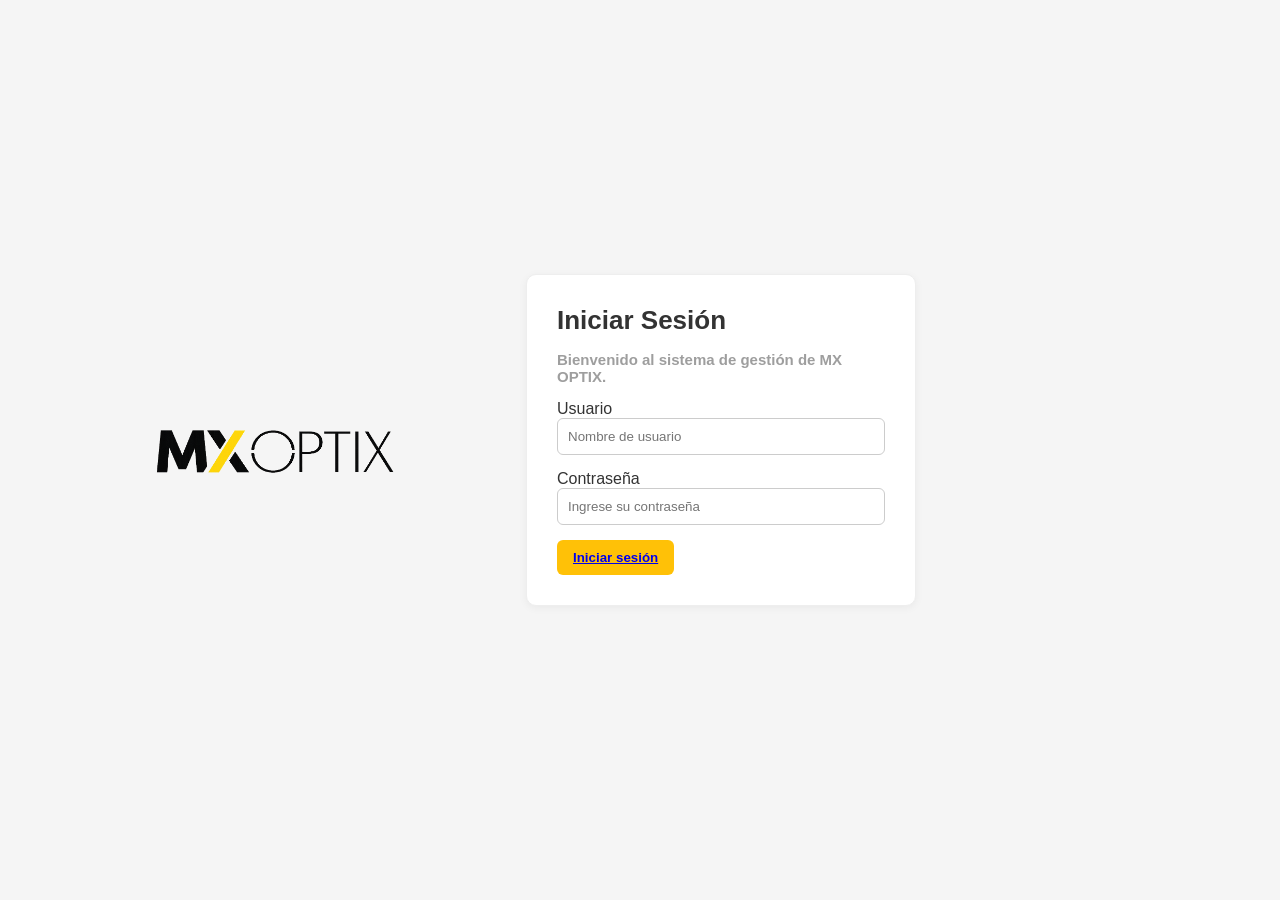
<file: index.html>
<!DOCTYPE html>
<html lang="es">
<head>
  <meta charset="UTF-8">
  <meta name="viewport" content="width=device-width, initial-scale=1.0">
  <meta name="description" content="Sistema gestor de expedientes para franquicias MX OPTIXs">
  <meta name="author" content="MX OPTIX">

  <title>MX OPTIX | Sistema de gestión de empleados</title>

  <link rel="icon" href="assets/Logo.jpeg">
  <link rel="stylesheet" href="CSS/estilos.css">
</head>

<body>

  <main class="main login-page">
  <div class="container">

    <!-- CONTENEDOR PRINCIPAL LOGIN -->
    <div class="login">

      <!-- LADO IZQUIERDO (LOGO) -->
      <div class="login-left">
        <img src="./assets/logo transparente bueno.png" alt="MX OPTIX">
      </div>

      <!-- LADO DERECHO (FORMULARIO) -->
      <div class="login-right">

        <div class="card login-card">
          
          <h2 class="title">Iniciar Sesión</h2>

          <h3>
            Bienvenido al sistema de gestión de MX OPTIX.
          </h3>

          <div class="form-group">
            <label>Usuario</label>
            <input type="text" class="input" placeholder="Nombre de usuario">
          </div>

          <div class="form-group">
            <label>Contraseña</label>
            <input type="password" class="input" placeholder="Ingrese su contraseña">
          </div>

          <button class="btn btn-primary">
            <a href="menu_principal.html">Iniciar sesión</a>
          </button>

        </div>

      </div>

    </div>

  </div>
</main>

  <footer class="footer">
  </footer>

</body>
</html>
</file>
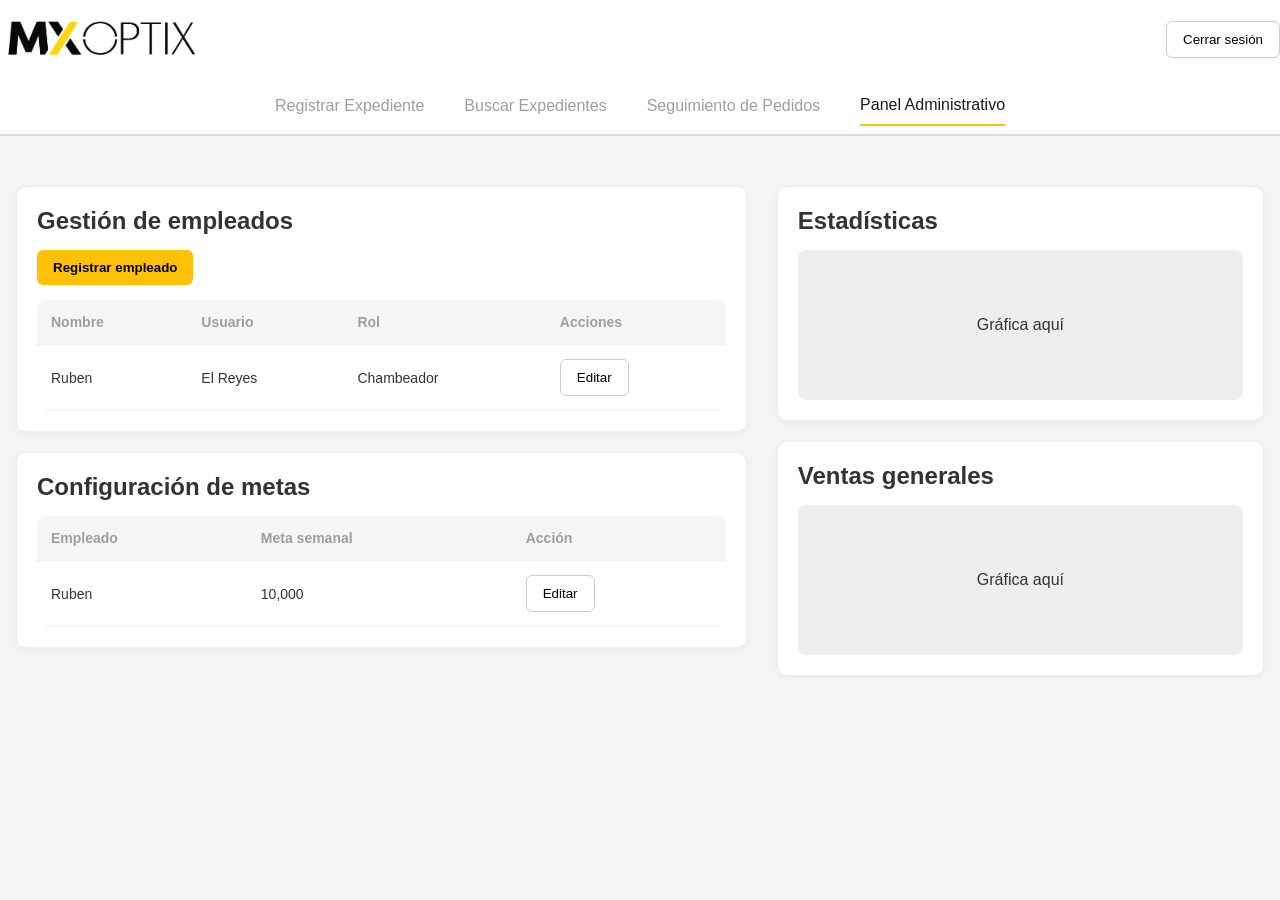
<file: administrativo pruebas.html>
<!DOCTYPE html>
<html lang="es">
<head>
  <meta charset="UTF-8">
  <meta name="viewport" content="width=device-width, initial-scale=1.0">

  <!-- Información del sitio -->
  <meta name="description" content="Sistema gestor de expedientes para franquicias MX OPTIX">
  <meta name="author" content="MX OPTIX">

  <title>MX OPTIX | Panel administrativo</title>

  <link rel="icon" href="assets/Logo.jpeg">

  <link rel="stylesheet" href="CSS/estilos.css">
</head>

<body>

  <!-- =========================
       HEADER / BARRA DE NAVEGACION
       Contiene logo, menú y logout
  ========================= -->
  <header class="navbar">

    <!-- Barra superior: logo + botón + hamburguesa -->
    <div class="container navbar-top">

      <!-- Logo de la empresa -->
      <div class="logo">
        <a href="menu_principal.html"><img src="assets/logo transparente bueno.png" alt="MX OPTIX"></a>
      </div>

      <!-- Botón cerrar sesión (visible en desktop) -->
      <button class="btn logout-desktop">
        Cerrar sesión
      </button>

      <!-- Botón menú hamburguesa (solo móvil) -->
      <div class="menu-toggle">
        ☰
      </div>

    </div>

    <!-- =========================
         MENÚ DE NAVEGACIÓN
         Cambia entre móvil (columna)
         y pc (fila)
    ========================= -->
    <nav class="container navbar-menu">
      <a href="registro.html">Registrar Expediente</a>
      <a href="buscar.html">Buscar Expedientes</a>
      <a href="pedidos.html">Seguimiento de Pedidos</a>
      <a href="administrativo pruebas.html">Panel Administrativo</a>

    </nav>

  </header>

  <!-- =========================
       CONTENIDO 
       Aquí se pone la info jiji
  ========================= -->
  <main class="main">

    <div class="container">

      <section class="section">

        <section class="panel">

          <div class="panel-left">
            
            <div class="card">
              
              <h2 class="title">
                Gestión de empleados
              </h2>

              <button class="btn btn-primary">
                Registrar empleado
              </button>

              <table>
                <thead>

                  <tr>
                    <th>Nombre</th>
                    <th>Usuario</th>
                    <th>Rol</th>
                    <th>Acciones</th>
                  </tr>

                </thead>

                <tbody>

                  <tr>
                    <td>Ruben</td>
                    <td>El Reyes</td>
                    <td>Chambeador</td>
                    <td><button class="btn">Editar</button></td>
                  </tr>

                </tbody>
              </table>

            </div>

            <div class="card">
              
              <h2 class="title">
                Configuración de metas
              </h2>

              <table>
                <thead>

                <tr>
                  <th>Empleado</th>
                  <th>Meta semanal</th>
                  <th>Acción</th>
                </tr>

                </thead>
                <tbody>

                <tr>
                  <td>Ruben</td>
                  <td>10,000</td>
                  <td><button class="btn">Editar</button></td>
                </tr>

                </tbody>
              </table>

            </div>
          </div>

          <div class="panel-right">
            
            <div class="card">

              <h2 class="title">
                Estadísticas
              </h2>

              <div class="chart">Gráfica aquí</div>
              
            </div>
            
            <div class="card">

              <h2 class="title">
              Ventas generales
              </h2>

              <div class="chart">Gráfica aquí</div>

            </div>

          </div>
        
        </section>

      </section>

      <!-- Botón cerrar sesión (solo móvil) -->
      <button class="btn logout-mobile">Cerrar sesión</button>

    </div>

  </main>

  <!-- =========================
       SCRIPT
  ========================= -->
  <script src="js/app.js"></script>

</body>
</html>
</file>
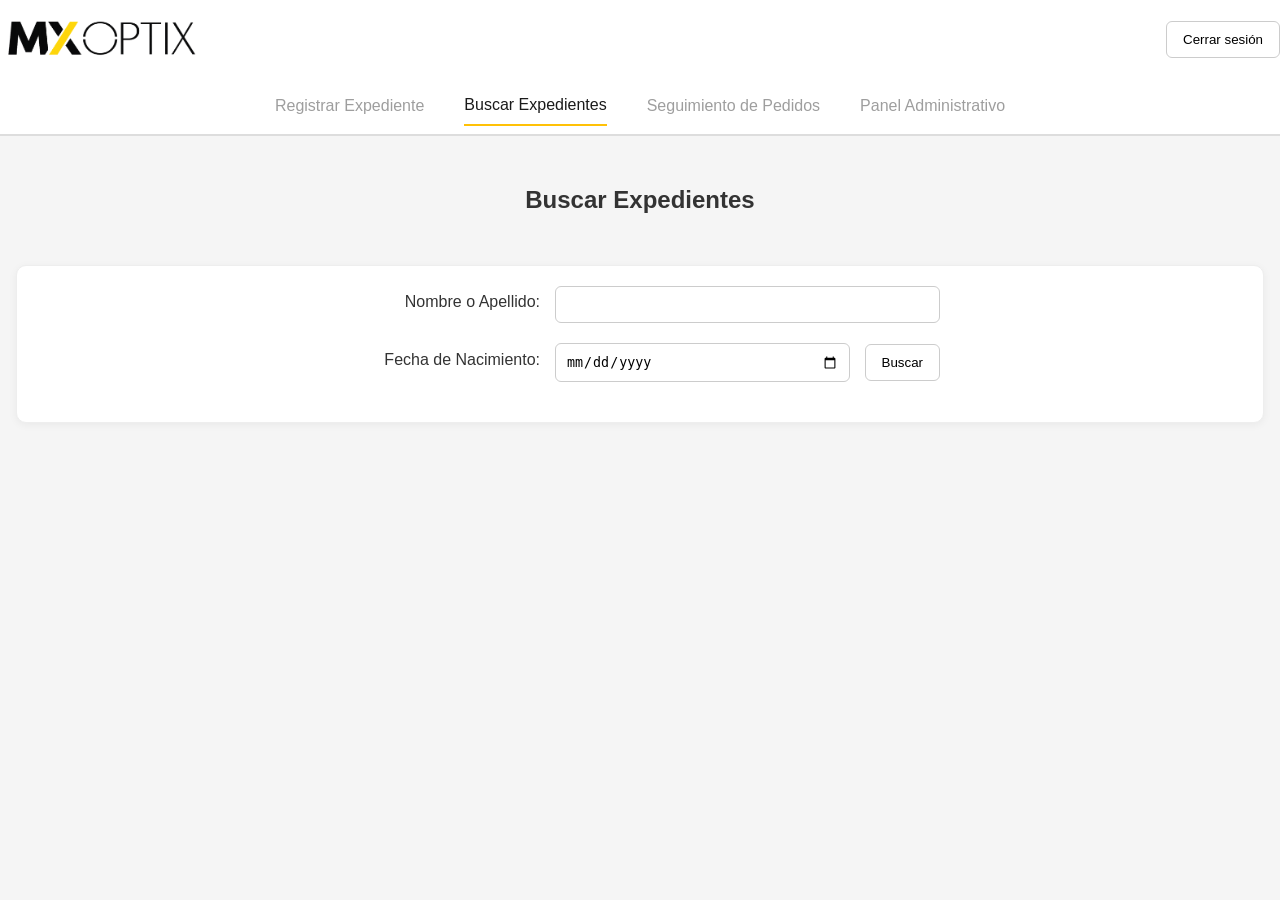
<file: buscar.html>
<!DOCTYPE html>
<html lang="es">
<head>
  <meta charset="UTF-8">
  <meta name="viewport" content="width=device-width, initial-scale=1.0">

  <!-- Información del sitio -->
  <meta name="description" content="Sistema gestor de expedientes para franquicias MX OPTIX">
  <meta name="author" content="MX OPTIX">

  <title>MX OPTIX | Buscar Expedientes</title>

  <link rel="icon" href="assets/Logo.jpeg">

  <link rel="stylesheet" href="CSS/estilos.css">
</head>

<body>

  <!-- =========================
       HEADER / BARRA DE NAVEGACION
       Contiene logo, menú y logout
  ========================= -->
  <header class="navbar">

    <!-- Barra superior: logo + botón + hamburguesa -->
    <div class="container navbar-top">

      <!-- Logo de la empresa -->
      <div class="logo">
        <a href="menu_principal.html"><img src="assets/logo transparente bueno.png" alt="MX OPTIX"></a>
      </div>

      <!-- Botón cerrar sesión (visible en desktop) -->
      <button class="btn logout-desktop">
        Cerrar sesión
      </button>

      <!-- Botón menú hamburguesa (solo móvil) -->
      <div class="menu-toggle">
        ☰
      </div>

    </div>

    <!-- =========================
         MENÚ DE NAVEGACIÓN
         Cambia entre móvil (columna)
         y pc (fila)
    ========================= -->
    <nav class="container navbar-menu">
      <a href="registro.html">Registrar Expediente</a>
      <a href="buscar.html">Buscar Expedientes</a>
      <a href="pedidos.html">Seguimiento de Pedidos</a>
      <a href="administrativo pruebas.html">Panel Administrativo</a>

    </nav>

  </header>

  <!-- =========================
       CONTENIDO 
       Aquí se pone la info jiji
  ========================= -->
  <main class="main">

    <div class="container">

      <section class="section">
          <!-- =========================
          LO IDEAL SERIA QUE A PARTIR DE AQUI AÑADIERAN
          ========================= -->
        <h1 class="title">
          Buscar Expedientes
        </h1>
       <br>
       <br>

<!--Formulario Buscar Expendientes-->
<div class="card">
<form class="formbuscar"> 
  
  <div class="divform">
    <label for="nombre">Nombre o Apellido:</label>
    <input type="text" id="nombre" name="nombre">
</div>

  <div class="divform">
  <label for="fecha">Fecha de Nacimiento:</label>
  <input type="date" id="fecha" name="fecha"> 
  <button type="submit" class="btn">Buscar</button>
</div>

</form>
</div>
      </section>

      <!-- Botón cerrar sesión (solo móvil) -->
      <button class="btn logout-mobile">Cerrar sesión</button>

    </div>

  </main>

  <!-- =========================
       SCRIPT
  ========================= -->
  <script src="js/app.js"></script>

</body>
</html>

<!-- =========================
     INSTRUCCIONES EXTRA
========================= -->

<!--
ESTRUCTURA GENERAL

- Todo el contenido debe ir dentro de:
  <section class="section">

- Siempre usar:
  <div class="container">
  para centrar contenido


COMPONENTES BÁSICOS

Botones:
- Usar siempre:
  class="btn"
- Ejemplo:
  <button class="btn">Guardar</button>

Títulos:
- Usar:
  class="title"
- Ejemplo:
  <h1 class="title">Registrar expediente</h1>

Secciones:
- Usar:
  class="section"
- Ejemplo:
  <section class="section">...</section>


PRIMERO PARA TELEFONO

1. Primero hacer diseño para celular
2. Luego adaptar a PC con @media en CSS

Ejemplo CSS:

.elemento {
  width: 100%;
}

@media (min-width: 768px) {
  .elemento {
    width: 50%;
  }
}
</file>
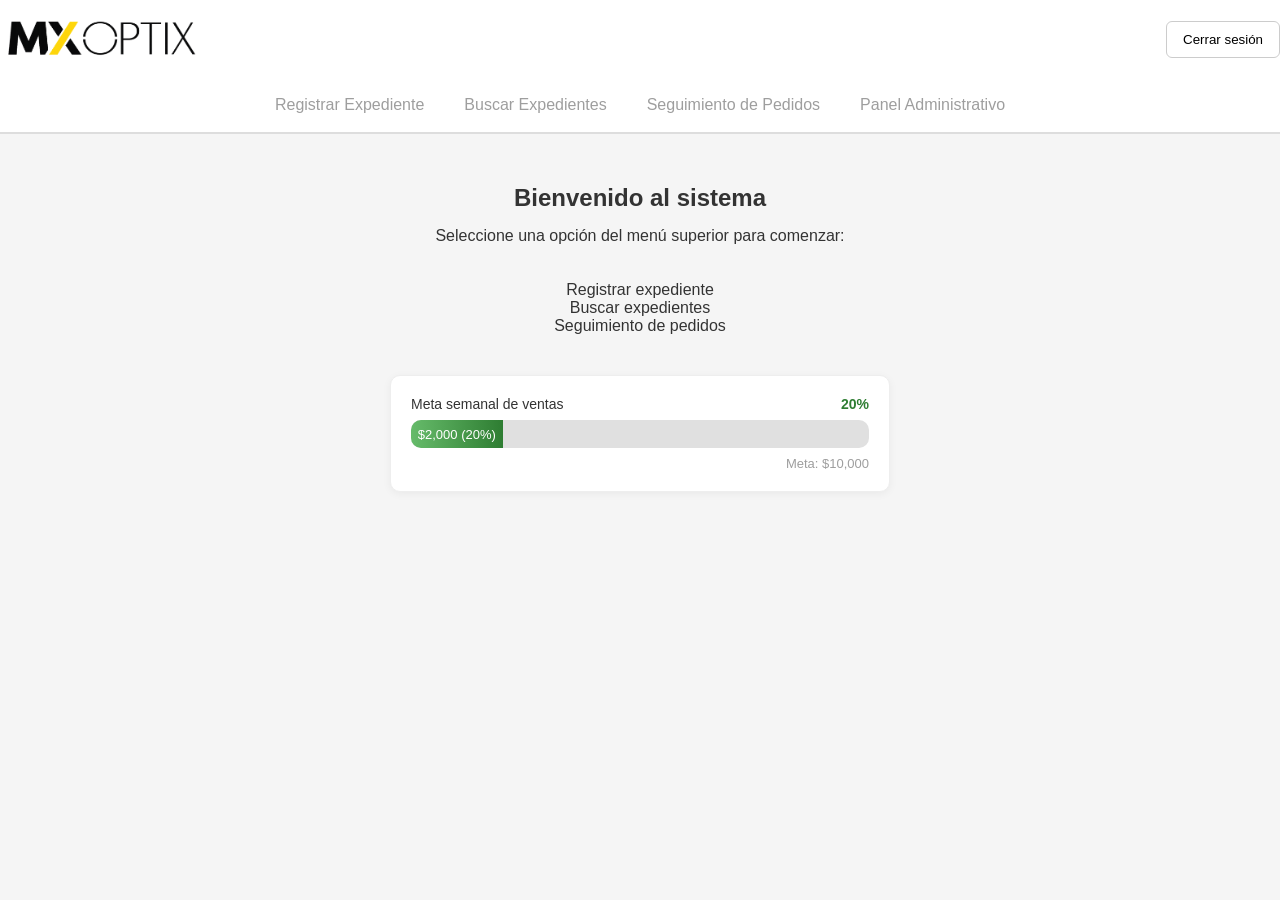
<file: menu_principal.html>
<!DOCTYPE html>
<html lang="es">
<head>
  <meta charset="UTF-8">
  <meta name="viewport" content="width=device-width, initial-scale=1.0">

  <!-- Información del sitio -->
  <meta name="description" content="Sistema gestor de expedientes para franquicias MX OPTIX">
  <meta name="author" content="MX OPTIX">

  <title>MX OPTIX | Menú Principal</title>

  <link rel="icon" href="assets/Logo.jpeg">

  <link rel="stylesheet" href="CSS/estilos.css">
</head>

<body>

  <!-- =========================
       HEADER / BARRA DE NAVEGACION
       Contiene logo, menú y logout
  ========================= -->
  <header class="navbar">

    <!-- Barra superior: logo + botón + hamburguesa -->
    <div class="container navbar-top">

      <!-- Logo de la empresa -->
      <div class="logo">
        <a href="menu_principal.html"><img src="assets/logo transparente bueno.png" alt="MX OPTIX"></a>
      </div>

      <!-- Botón cerrar sesión (visible en desktop) -->
      <button class="btn logout-desktop">
        Cerrar sesión
      </button>

      <!-- Botón menú hamburguesa (solo móvil) -->
      <div class="menu-toggle">
        ☰
      </div>

    </div>

    <!-- =========================
         MENÚ DE NAVEGACIÓN
         Cambia entre móvil (columna)
         y pc (fila)
    ========================= -->
    <nav class="container navbar-menu">
      <a href="registro.html">Registrar Expediente</a>
      <a href="buscar.html">Buscar Expedientes</a>
      <a href="pedidos.html">Seguimiento de Pedidos</a>
      <a href="administrativo pruebas.html">Panel Administrativo</a>

    </nav>

  </header>

  <!-- =========================
       CONTENIDO 
       Aquí se pone la info jiji
  ========================= -->
  <main class="main">

    <div class="container">

      <section class="section">
          <!-- =========================
          LO IDEAL SERIA QUE A PARTIR DE AQUI AÑADIERAN
          ========================= -->
        <h1 class="title">
          Bienvenido al sistema
        </h1>

    

        <p>
  Seleccione una opción del menú superior para comenzar:
</p><br><br>

<ul>
  <li>Registrar expediente</li>
  <li>Buscar expedientes</li>
  <li>Seguimiento de pedidos</li>
</ul>

<!-- META SEMANAL -->
<div class="card meta-card">

  <div class="meta-header">
    <span>Meta semanal de ventas</span>
    <span class="meta-porcentaje">20%</span>
  </div>

  <div class="progress-bar">
    <div class="progress" style="width: 20%;">
      $2,000 (20%)
    </div>
  </div>

  <p class="meta-total">Meta: $10,000</p>

</div>

      </section>

      <!-- Botón cerrar sesión (solo móvil) -->
      <button class="btn logout-mobile">Cerrar sesión</button>

    </div>

  </main>

  <!-- =========================
       SCRIPT
  ========================= -->
  <script src="js/app.js"></script>

</body>
</html>
</file>
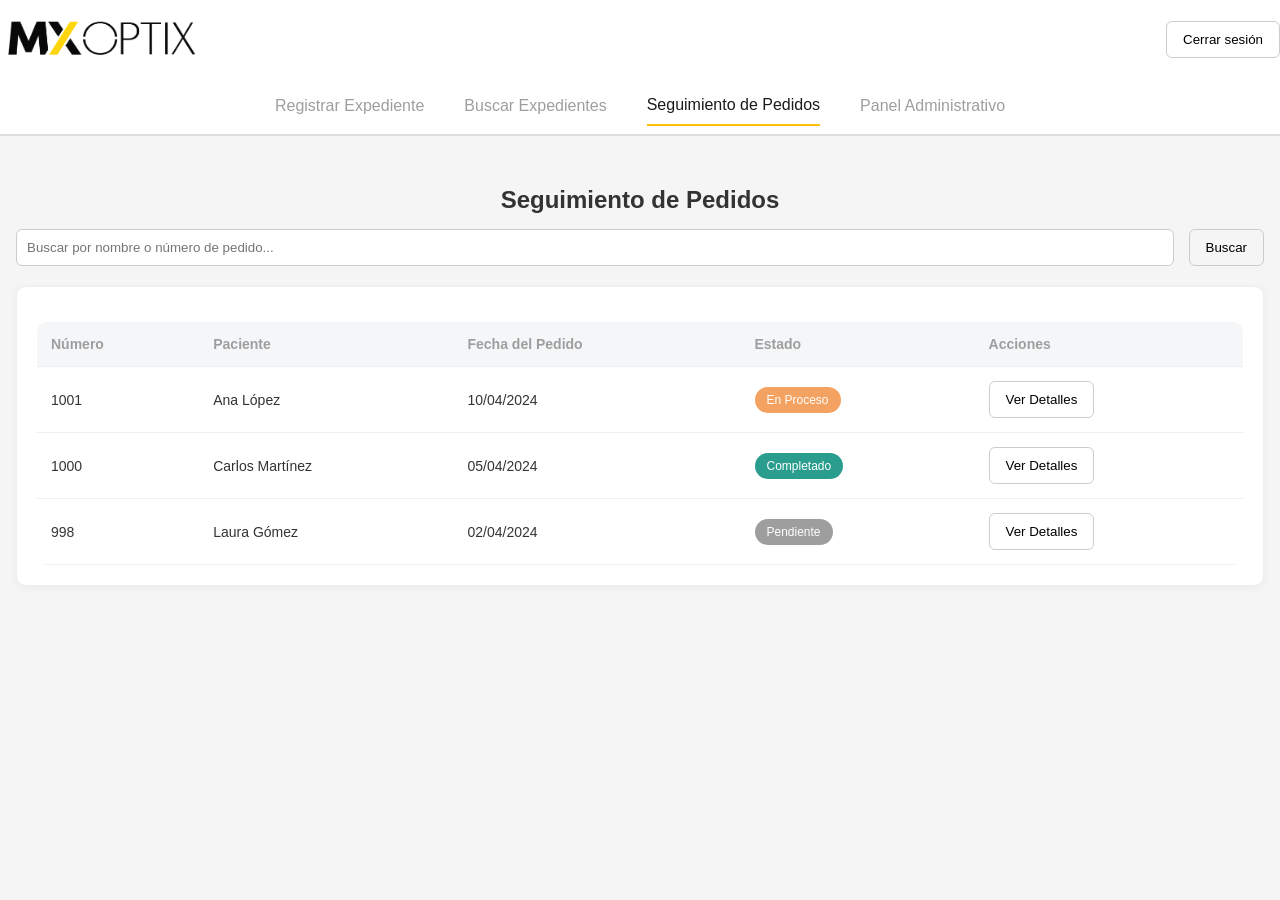
<file: pedidos.html>
<!DOCTYPE html>
<html lang="es">
<head>
  <meta charset="UTF-8">
  <meta name="viewport" content="width=device-width, initial-scale=1.0">

  <!-- Información del sitio -->
  <meta name="description" content="Sistema gestor de expedientes para franquicias MX OPTIX">
  <meta name="author" content="MX OPTIX">

  <title>MX OPTIX | Pedidos</title>

  <link rel="icon" href="assets/Logo.jpeg">

  <link rel="stylesheet" href="CSS/estilos.css">
</head>

<body>

  <!-- =========================
       HEADER / BARRA DE NAVEGACION
       Contiene logo, menú y logout
  ========================= -->
  <header class="navbar">

    <!-- Barra superior: logo + botón + hamburguesa -->
    <div class="container navbar-top">

      <!-- Logo de la empresa -->
      <div class="logo">
        <a href="menu_principal.html"><img src="assets/logo transparente bueno.png" alt="MX OPTIX"></a>
      </div>

      <!-- Botón cerrar sesión (visible en desktop) -->
      <button class="btn logout-desktop">
        Cerrar sesión
      </button>

      <!-- Botón menú hamburguesa (solo móvil) -->
      <div class="menu-toggle">
        ☰
      </div>

    </div>

    <!-- =========================
         MENÚ DE NAVEGACIÓN
         Cambia entre móvil (columna)
         y pc (fila)
    ========================= -->
    <nav class="container navbar-menu">
      <a href="registro.html">Registrar Expediente</a>
      <a href="buscar.html">Buscar Expedientes</a>
      <a href="pedidos.html">Seguimiento de Pedidos</a>
      <a href="administrativo pruebas.html">Panel Administrativo</a>

    </nav>

  </header>

  <!-- =========================
       CONTENIDO 
       Aquí se pone la info jiji
  ========================= -->
  <main class="main">

    <div class="container">

      <section class="section">

        <h1 class="title">Seguimiento de Pedidos</h1>

<div class="divform">
  <input type="text" placeholder="Buscar por nombre o número de pedido...">
  <button class="btn">Buscar</button>
</div>
<div class="card">
<div class="tabla-contenedor">
  <table>
    <thead>
      <tr>
        <th>Número</th>
        <th>Paciente</th>
        <th>Fecha del Pedido</th>
        <th>Estado</th>
        <th>Acciones</th>
      </tr>
    </thead>
    <tbody>
      <tr>
        <td>1001</td>
        <td>Ana López</td>
        <td>10/04/2024</td>
        <td><span class="estado proceso">En Proceso</span></td>
        <td><button class="btn">Ver Detalles</button></td>
      </tr>

      <tr>
        <td>1000</td>
        <td>Carlos Martínez</td>
        <td>05/04/2024</td>
        <td><span class="estado completado">Completado</span></td>
        <td><button class="btn">Ver Detalles</button></td>
      </tr>

      <tr>
        <td>998</td>
        <td>Laura Gómez</td>
        <td>02/04/2024</td>
        <td><span class="estado pendiente">Pendiente</span></td>
        <td><button class="btn">Ver Detalles</button></td>
      </tr>
    </tbody>
  </table>
  </div>
</div>
      </section>

      <!-- Botón cerrar sesión (solo móvil) -->
      <button class="btn logout-mobile">Cerrar sesión</button>

    </div>

  </main>

  <!-- =========================
       SCRIPT
  ========================= -->
  <script src="js/app.js"></script>

</body>
</html>

<!-- =========================
     INSTRUCCIONES EXTRA
========================= -->

<!--
ESTRUCTURA GENERAL

- Todo el contenido debe ir dentro de:
  <section class="section">

- Siempre usar:
  <div class="container">
  para centrar contenido


COMPONENTES BÁSICOS

Botones:
- Usar siempre:
  class="btn"
- Ejemplo:
  <button class="btn">Guardar</button>

Títulos:
- Usar:
  class="title"
- Ejemplo:
  <h1 class="title">Registrar expediente</h1>

Secciones:
- Usar:
  class="section"
- Ejemplo:
  <section class="section">...</section>


PRIMERO PARA TELEFONO

1. Primero hacer diseño para celular
2. Luego adaptar a PC con @media en CSS

Ejemplo CSS:

.elemento {
  width: 100%;
}

@media (min-width: 768px) {
  .elemento {
    width: 50%;
  }
}
</file>
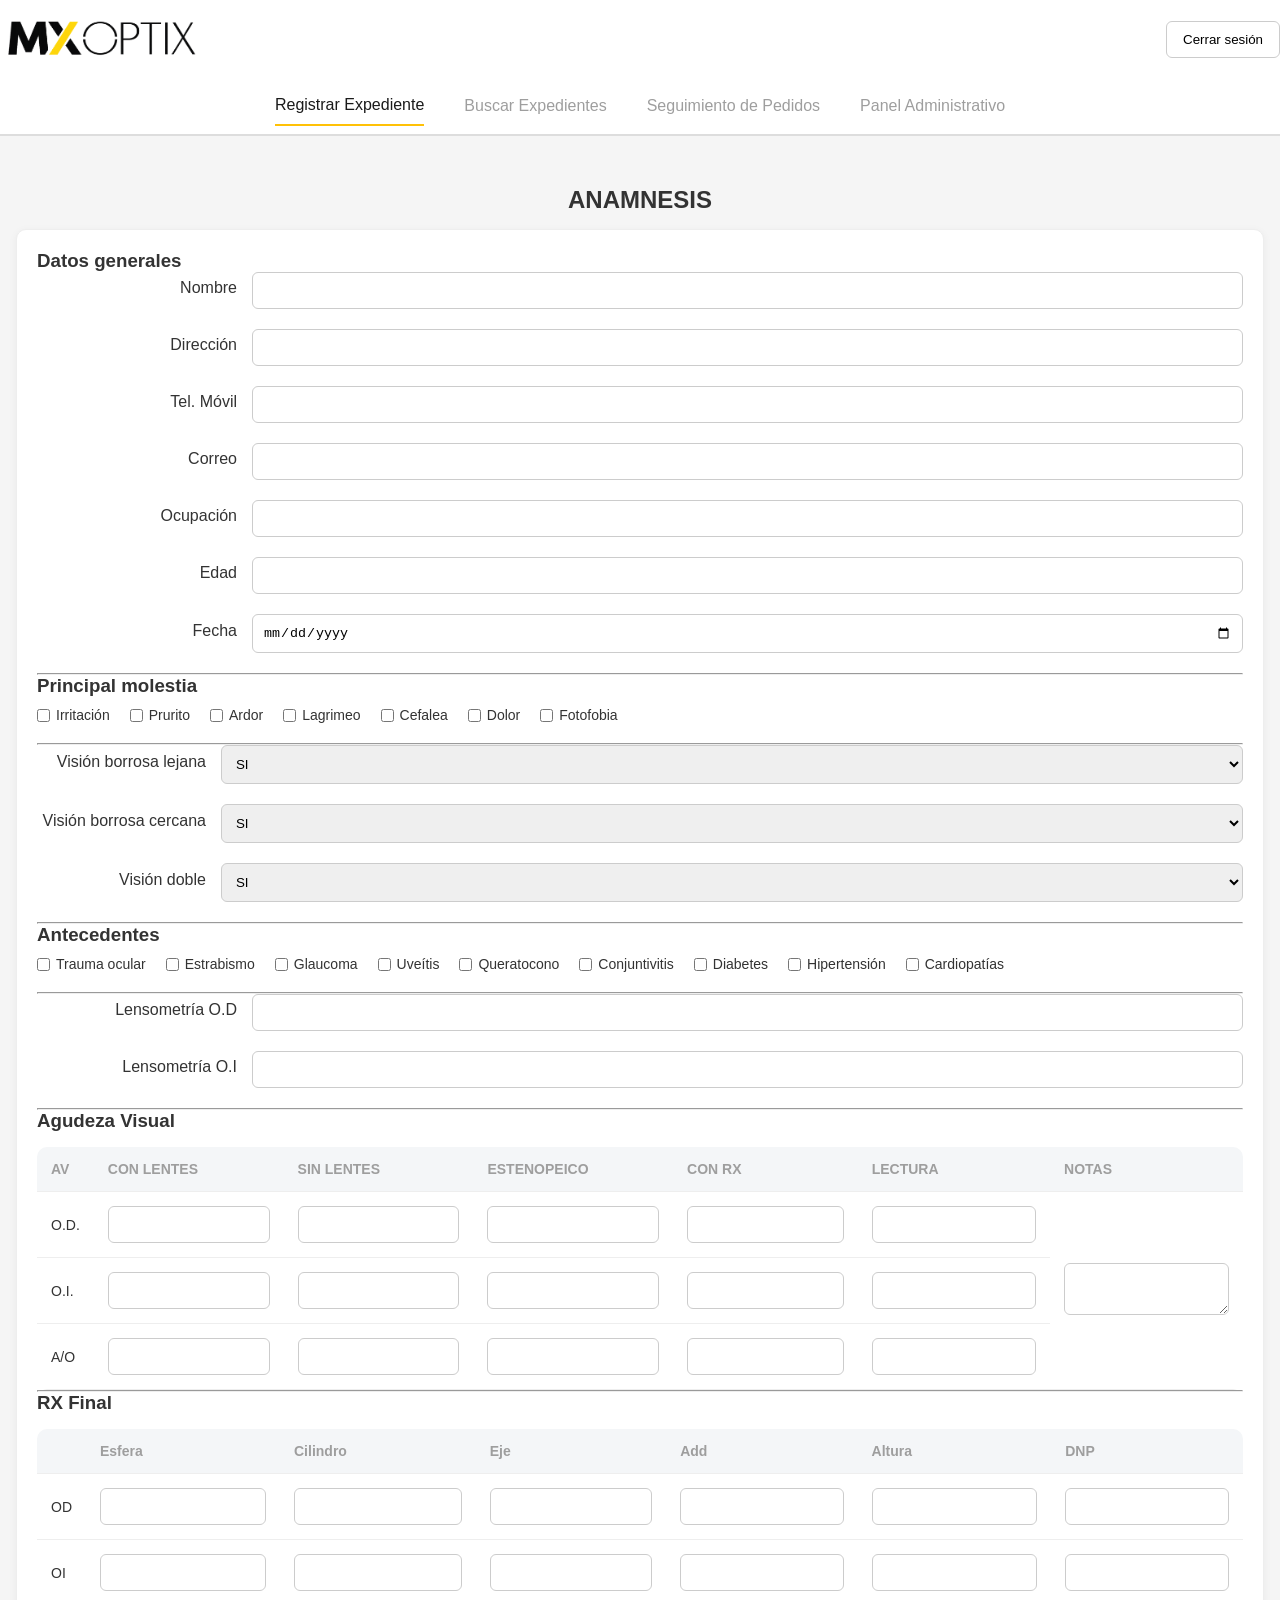
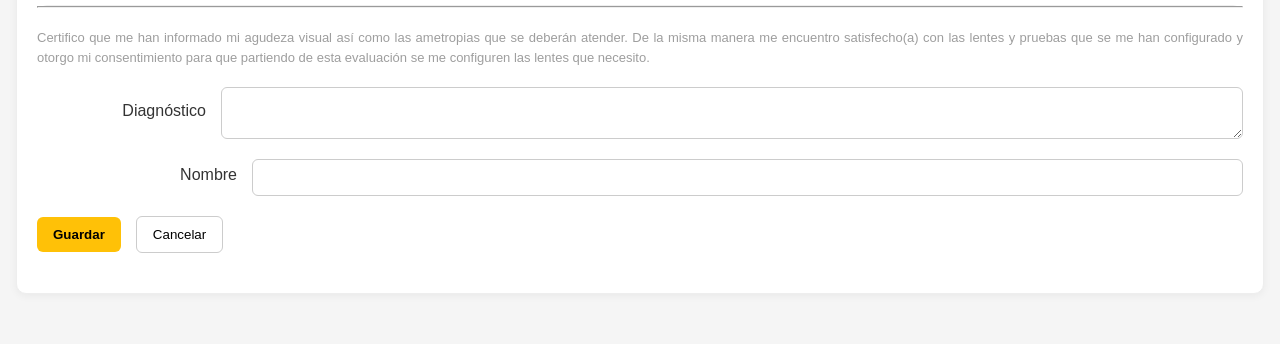
<file: registro.html>
<!DOCTYPE html>
<html lang="es">
<head>
  <meta charset="UTF-8">
  <meta name="viewport" content="width=device-width, initial-scale=1.0">

  <meta name="description" content="Sistema gestor de expedientes para franquicias MX OPTIX">
  <meta name="author" content="MX OPTIX">

  <title>MX OPTIX | Registro de clientes</title>

  <link rel="icon" href="assets/Logo.jpeg">
  <link rel="stylesheet" href="CSS/estilos.css">
</head>

<body>

<header class="navbar">
  <div class="container navbar-top">

    <div class="logo">
      <a href="menu_principal.html"><img src="assets/logo transparente bueno.png" alt="MX OPTIX"></a>
    </div>

    <button class="btn logout-desktop">
      Cerrar sesión
    </button>

    <div class="menu-toggle">☰</div>

  </div>

  <nav class="container navbar-menu">
    <a href="registro.html">Registrar Expediente</a>
    <a href="buscar.html">Buscar Expedientes</a>
    <a href="pedidos.html">Seguimiento de Pedidos</a>
    <a href="administrativo pruebas.html">Panel Administrativo</a>
  </nav>
</header>

<main class="main">
  <div class="container">

    <section class="section">

      <h1 class="title">ANAMNESIS</h1>

      <!-- CARD PRINCIPAL -->
      <div class="card">

        <form>

          <!-- DATOS GENERALES -->
           <h3 class="subsection-title">Datos generales</h3>

          <div class="divform">
            <label>Nombre</label>
            <input class="input" type="text">
          </div>

          <div class="divform">
            <label>Dirección</label>
            <input class="input" type="text">
          </div>

          <div class="divform">
            <label>Tel. Móvil</label>
            <input class="input" type="text">
          </div>

          <div class="divform">
            <label>Correo</label>
            <input class="input" type="email">
          </div>

          <div class="divform">
            <label>Ocupación</label>
            <input class="input" type="text">
          </div>

          <div class="divform">
            <label>Edad</label>
            <input class="input" type="number">
          </div>

          <div class="divform">
            <label>Fecha</label>
            <input class="input" type="date">
          </div>

          <hr>

          <!-- PRINCIPAL MOLESTIA -->
          <h3 class="subsection-title">Principal molestia</h3>

          <div class="checkbox-group">
            <label><input type="checkbox"> Irritación</label>
            <label><input type="checkbox"> Prurito</label>
            <label><input type="checkbox"> Ardor</label>
            <label><input type="checkbox"> Lagrimeo</label>
            <label><input type="checkbox"> Cefalea</label>
            <label><input type="checkbox"> Dolor</label>
            <label><input type="checkbox"> Fotofobia</label>
          </div>

          <hr>

          <!-- VISIÓN -->
          <div class="divform">
            <label>Visión borrosa lejana</label>
            <select class="input">
              <option>SI</option>
              <option>NO</option>
            </select>
          </div>

          <div class="divform">
            <label>Visión borrosa cercana</label>
            <select class="input">
              <option>SI</option>
              <option>NO</option>
            </select>
          </div>

          <div class="divform">
            <label>Visión doble</label>
            <select class="input">
              <option>SI</option>
              <option>NO</option>
            </select>
          </div>

          <hr>

          <!-- ANTECEDENTES -->
          <h3 class="subsection-title">Antecedentes</h3>

          <div class="checkbox-group">
            <label><input type="checkbox"> Trauma ocular</label>
            <label><input type="checkbox"> Estrabismo</label>
            <label><input type="checkbox"> Glaucoma</label>
            <label><input type="checkbox"> Uveítis</label>
            <label><input type="checkbox"> Queratocono</label>
            <label><input type="checkbox"> Conjuntivitis</label>
            <label><input type="checkbox"> Diabetes</label>
            <label><input type="checkbox"> Hipertensión</label>
            <label><input type="checkbox"> Cardiopatías</label>
          </div>

          <hr>

          <!-- LENSOMETRÍA -->
          <div class="divform">
            <label>Lensometría O.D</label>
            <input class="input" type="text">
          </div>

          <div class="divform">
            <label>Lensometría O.I</label>
            <input class="input" type="text">
          </div>

          <hr>

          <!-- TABLA AGUDEZA VISUAL -->
          <h3>Agudeza Visual</h3>

          <div class="tabla-contenedor">
            <table>
              <thead>
                <tr>
                  <th>AV</th>
                  <th>CON LENTES</th>
                  <th>SIN LENTES</th>
                  <th>ESTENOPEICO</th>
                  <th>CON RX</th>
                  <th>LECTURA</th>
                  <th>NOTAS</th>
                </tr>
              </thead>

              <tbody>
                <tr>
                  <td>O.D.</td>
                  <td><input class="input"></td>
                  <td><input class="input"></td>
                  <td><input class="input"></td>
                  <td><input class="input"></td>
                  <td><input class="input"></td>
                  <td rowspan="3"><textarea class="input"></textarea></td>
                </tr>

                <tr>
                  <td>O.I.</td>
                  <td><input class="input"></td>
                  <td><input class="input"></td>
                  <td><input class="input"></td>
                  <td><input class="input"></td>
                  <td><input class="input"></td>
                </tr>

                <tr>
                  <td>A/O</td>
                  <td><input class="input"></td>
                  <td><input class="input"></td>
                  <td><input class="input"></td>
                  <td><input class="input"></td>
                  <td><input class="input"></td>
                </tr>
              </tbody>
            </table>
          </div>

          <hr>

          <!-- TABLA RX -->
          <h3>RX Final</h3>

          <div class="tabla-contenedor">
            <table>
              <thead>
                <tr>
                  <th></th>
                  <th>Esfera</th>
                  <th>Cilindro</th>
                  <th>Eje</th>
                  <th>Add</th>
                  <th>Altura</th>
                  <th>DNP</th>
                </tr>
              </thead>

              <tbody>
                <tr>
                  <td>OD</td>
                  <td><input class="input"></td>
                  <td><input class="input"></td>
                  <td><input class="input"></td>
                  <td><input class="input"></td>
                  <td><input class="input"></td>
                  <td><input class="input"></td>
                </tr>

                <tr>
                  <td>OI</td>
                  <td><input class="input"></td>
                  <td><input class="input"></td>
                  <td><input class="input"></td>
                  <td><input class="input"></td>
                  <td><input class="input"></td>
                  <td><input class="input"></td>
                </tr>
              </tbody>
            </table>
          </div>

          <hr>

          <!-- LEYENDA -->
          <p class="leyenda">
Certifico que me han informado mi agudeza visual así como las ametropias que se deberán atender. 
De la misma manera me encuentro satisfecho(a) con las lentes y pruebas que se me han configurado 
y otorgo mi consentimiento para que partiendo de esta evaluación se me configuren las lentes que necesito.
</p>

          <!-- DIAGNÓSTICO -->
          <div class="divform">
            <label>Diagnóstico</label>
            <textarea class="input"></textarea>
          </div>

          <div class="divform">
            <label>Nombre</label>
            <input class="input" type="text">
          </div>

          <!-- BOTONES -->
          <div class="divform">
            <button class="btn btn-primary">Guardar</button>
            <button class="btn">Cancelar</button>
          </div>

        </form>

      </div>

    </section>

    <button class="btn logout-mobile">Cerrar sesión</button>

  </div>
</main>

<script src="js/app.js"></script>

</body>
</html>
</file>
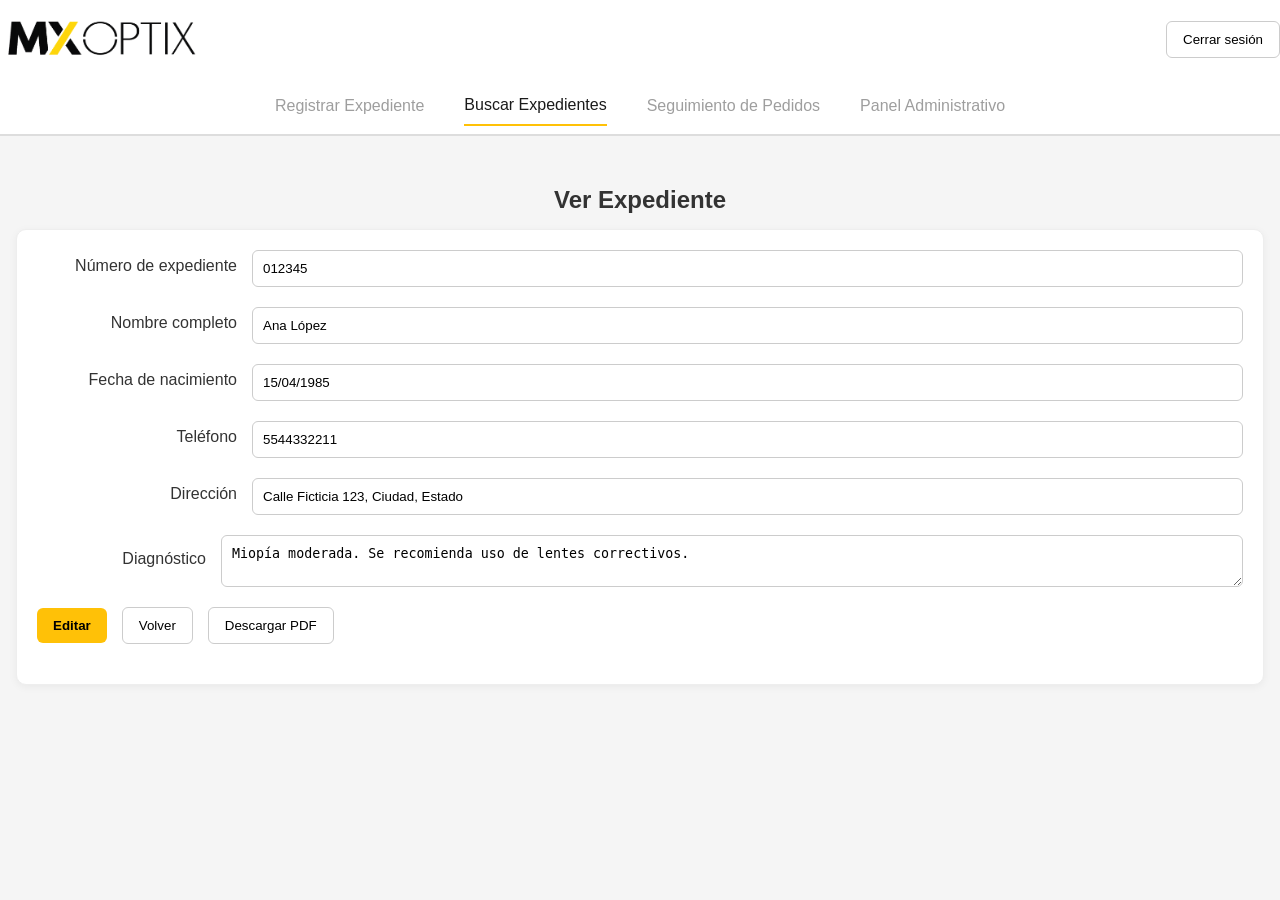
<file: visualizacion_expediente.html>
<!DOCTYPE html> 
<html lang="es">
<head>
  <meta charset="UTF-8">
  <meta name="viewport" content="width=device-width, initial-scale=1.0">

  <!-- Información del sitio -->
  <meta name="description" content="Sistema gestor de expedientes para franquicias MX OPTIX">
  <meta name="author" content="MX OPTIX">

  <title>MX OPTIX | Visualización de expediente</title>

  <link rel="icon" href="assets/Logo.jpeg">

  <link rel="stylesheet" href="CSS/estilos.css">
</head>

<body>

  <!-- =========================
       HEADER / BARRA DE NAVEGACION
       Contiene logo, menú y logout
  ========================= -->
  <header class="navbar">

    <!-- Barra superior: logo + botón + hamburguesa -->
    <div class="container navbar-top">

      <!-- Logo de la empresa -->
      <div class="logo">
        <a href="menu_principal.html"><img src="assets/logo transparente bueno.png" alt="MX OPTIX"></a>
      </div>

      <!-- Botón cerrar sesión (visible en desktop) -->
      <button class="btn logout-desktop">
        Cerrar sesión
      </button>

      <!-- Botón menú hamburguesa (solo móvil) -->
      <div class="menu-toggle">
        ☰
      </div>

    </div>

    <!-- =========================
         MENÚ DE NAVEGACIÓN
         Cambia entre móvil (columna)
         y pc (fila)
    ========================= -->
    <nav class="container navbar-menu">
      <a href="registro.php">Registrar Expediente</a>
      <a href="buscar.php" class="active">Buscar Expedientes</a>
      <a href="pedidos.php">Seguimiento de Pedidos</a>
      <a href="administrativo.php">Panel Administrativo</a>
    </nav>

  </header>

  <!-- =========================
       CONTENIDO 
       Aquí se pone la info jiji
  ========================= -->
  <main class="main">

    <div class="container">

      <section class="section">

  <h1 class="title">Ver Expediente</h1>

  <div class="card">

    <!-- DATOS -->
    <div class="divform">
      <label>Número de expediente</label>
      <input class="input" type="text" value="012345" readonly>
    </div>

    <div class="divform">
      <label>Nombre completo</label>
      <input class="input" type="text" value="Ana López" readonly>
    </div>

    <div class="divform">
      <label>Fecha de nacimiento</label>
      <input class="input" type="text" value="15/04/1985" readonly>
    </div>

    <div class="divform">
      <label>Teléfono</label>
      <input class="input" type="text" value="5544332211" readonly>
    </div>

    <div class="divform">
      <label>Dirección</label>
      <input class="input" type="text" value="Calle Ficticia 123, Ciudad, Estado" readonly>
    </div>

    <!-- DIAGNÓSTICO -->
    <div class="divform">
      <label>Diagnóstico</label>
      <textarea class="input" readonly>
Miopía moderada. Se recomienda uso de lentes correctivos.
      </textarea>
    </div>

    <!-- BOTONES -->
    <div class="divform">
      <button class="btn btn-primary" id="btnEditar">Editar</button>
      <button class="btn" id="btnVolver">Volver</button>
      <button class="btn" id="btnPDF">Descargar PDF</button>
    </div>

  </div>

</section>

      <!-- Botón cerrar sesión (solo móvil) -->
      <button class="btn logout-mobile">Cerrar sesión</button>

    </div>

  </main>

  <!-- =========================
       SCRIPT
  ========================= -->
  <script src="js/app.js"></script>

</body>
</html>
</file>
<file: CSS/estilos.css>
/* =========================
   RESET GLOBAL
========================= */
* {
  margin: 0;
  padding: 0;
  box-sizing: border-box;
}

/* =========================
   VARIABLES
========================= */
:root {
  --color-negro: #1A1A1A;
  --color-blanco: #FFFFFF;
  --color-amarillo: #FFC107;
  --color-fondo: #F5F5F5;

  --color-texto: #333333;
  --color-texto-secundario: #9E9E9E;

  --max-width: 1300px;
}

/* =========================
   BASE
========================= */
body {
  font-family: Arial, sans-serif;
  background-color: var(--color-fondo);
  color: var(--color-texto);
}

/* =========================
   SECCIÓN
========================= */
.section {
  text-align: center;
  max-width: 100%;
  margin: 40px auto;
}

/* TÍTULOS */
.title {
  margin-bottom: 15px;
}

/* =========================
   CONTENEDOR
========================= */
.container {
  width: 100%;
  max-width: var(--max-width);
  margin: auto;
  padding: 0 16px;
}

/* =========================
   NAVBAR
========================= */
.navbar {
  background: var(--color-blanco);
  border-bottom: 2px solid #ddd;
  display: flex;
  flex-direction: column;
  position: sticky;
  top: 0;
  z-index: 1000;
}

.navbar-top {
  display: flex;
  justify-content: space-between;
  align-items: center;
  padding: 12px 0;
}

/* LOGO */
.logo img {
  height: 50px;
  width: auto;
}

/* =========================
   MENÚ
========================= */
.menu-toggle {
  font-size: 24px;
  cursor: pointer;
}

.navbar-menu {
  display: none;
  flex-direction: column;
  align-items: center;
  border-top: 1px solid #ddd;
  margin-top: 0;
}

.navbar-menu.active {
  display: flex;
}

.navbar-menu a {
  width: 100%;
  padding: 12px;
  text-align: center;
  text-decoration: none;
  color: var(--color-texto-secundario);
  font-weight: 500;
}

.navbar-menu a:hover {
  color: var(--color-negro);
}

.navbar-menu a.active {
  color: var(--color-negro);
  border-bottom: 2px solid var(--color-amarillo);
}

/* =========================
   BOTONES
========================= */
.btn {
  padding: 10px 16px;
  border-radius: 6px;
  border: 1px solid #ccc;
  background: transparent;
  cursor: pointer;
}

.btn:hover {
  filter: brightness(0.9);
}

.btn-primary {
  background: var(--color-amarillo);
  border: none;
  font-weight: bold;
}

/* Logout */
.logout-mobile {
  display: block;
  margin: 20px auto;
}

.logout-desktop {
  display: none;
}

/* =========================
   MAIN
========================= */
.main {
  padding: 10px 0;
}

/* =========================
   PANEL (DASHBOARD)
========================= */
.panel {
  display: flex;
  flex-direction: column;
  gap: 30px;
}

.panel-left,
.panel-right {
  width: 100%;
}

/* =========================
   CARDS
========================= */
.card {
  background: var(--color-blanco);
  padding: 20px;
  border-radius: 10px;
  border: 1px solid #eee;
  margin-bottom: 20px;
  text-align: left;
  box-shadow: 0 2px 8px rgba(0,0,0,0.05);
}

/* =========================
   TABLAS (UNIFICADO)
========================= */
table {
  width: 100%;
  border-collapse: collapse;
  margin-top: 15px;
  background: var(--color-blanco);
  border-radius: 10px;
  overflow: hidden;
}

thead {
  background: #f4f6f8;
}

th, td {
  padding: 14px;
  border-bottom: 1px solid #eee;
  font-size: 14px;
}

th {
  color: var(--color-texto-secundario);
  font-weight: 600;
}

tbody tr:hover {
  background: #fafafa;
}

/* CONTENEDOR RESPONSIVO */
.tabla-contenedor {
  width: 100%;
  overflow-x: auto;
}

/* =========================
   GRÁFICAS
========================= */
.chart {
  height: 150px;
  background: #eee;
  border-radius: 8px;
  display: flex;
  align-items: center;
  justify-content: center;
  margin-top: 10px;
}

/* =========================
   FORMULARIOS (BUSCAR)
========================= */
.formbuscar {
  width: 100%;
  max-width: 600px;
  margin: auto;
}

.divform {
  display: flex;
  flex-direction: column;
  margin-bottom: 20px;
}

.divform label {
  margin-bottom: 5px;
  text-align: left;
}

.divform input {
  padding: 10px;
  border-radius: 6px;
  border: 1px solid #ccc;
}

.divform .btn {
  margin-top: 10px;
  width: 100%;
}

/* =========================
   FORMULARIOS GENERALES
========================= */
.form-group {
  margin-bottom: 15px;
  text-align: left;
}

.input {
  width: 100%;
  padding: 10px;
  border-radius: 6px;
  border: 1px solid #ccc;
}

.input:focus {
  outline: none;
  border-color: var(--color-amarillo);
}

/* =========================
   ESTADOS (PEDIDOS)
========================= */
.estado {
  padding: 6px 12px;
  border-radius: 20px;
  font-size: 12px;
  color: #fff;
  display: inline-block;
}

.estado.proceso {
  background: #f4a261;
}

.estado.completado {
  background: #2a9d8f;
}

.estado.pendiente {
  background: #9e9e9e;
}

/* =========================
   CHECKBOX
========================= */
.checkbox-group {
  display: flex;
  flex-wrap: wrap;
  gap: 12px 20px;
  margin: 10px 0 20px;
}

.checkbox-group label {
  display: flex;
  align-items: center;
  gap: 6px;
  font-size: 14px;
}

/* =========================
   LEYENDA
========================= */
.leyenda {
  font-size: 13px;
  color: var(--color-texto-secundario);
  margin: 20px 0;
  line-height: 1.5;
  text-align: justify;
}

/* =========================
   META SEMANAL
========================= */
.meta-card {
  max-width: 500px;
  margin: 40px auto;
}

.meta-header {
  display: flex;
  justify-content: space-between;
  align-items: center;
  margin-bottom: 8px;
  font-size: 14px;
}

.meta-porcentaje {
  font-weight: bold;
  color: #2E7D32;
}

.progress-bar {
  width: 100%;
  height: 28px;
  background: #e0e0e0;
  border-radius: 10px;
  overflow: hidden;
}

.progress {
  height: 100%;
  background: linear-gradient(90deg, #66BB6A, #2E7D32);
  display: flex;
  align-items: center;
  justify-content: center;
  color: white;
  font-size: 13px;
  font-weight: 500;
  transition: width 0.5s ease;
}

.meta-total {
  margin-top: 8px;
  font-size: 13px;
  color: var(--color-texto-secundario);
  text-align: right;
}

/* =========================
   LISTAS
========================= */
.section ul {
  list-style: none;
  padding: 0;
}

/* =========================
   LOGIN PAGE (AISLADO)
========================= */
.login-page {
  min-height: 100vh;
  display: flex;
  align-items: center;
  justify-content: center;
}

.login-page .login {
  display: flex;
  flex-direction: column;
  align-items: center;
  gap: 30px;
  width: 100%;
  max-width: 500px;
}

.login-page .login-left img {
  width: 140px;
}

.login-page .login-right {
  width: 100%;
}

.login-page h3 {
  font-size: 15px;
  margin-bottom: 15px;
  color: var(--color-texto-secundario);
}

/* =========================
   DESKTOP (UNIFICADO)
========================= */
@media (min-width: 768px) {

  .menu-toggle {
    display: none;
  }

  .navbar-menu {
    display: flex;
    flex-direction: row;
    justify-content: center;
    gap: 40px;
    border: none;
    padding: 8px 0;
  }

  .navbar-menu a {
    width: auto;
    padding: 10px 0;
  }

  .logout-desktop {
    display: block;
  }

  .logout-mobile {
    display: none;
  }

  .panel {
    flex-direction: row;
  }

  .panel-left {
    width: 60%;
  }

  .panel-right {
    width: 40%;
  }

  .divform {
    flex-direction: row;
    align-items: center;
    gap: 15px;
  }

  .divform label {
    width: 200px;
    text-align: right;
  }

  .divform input {
    flex: 1;
  }

  .divform .btn {
    width: auto;
    margin-top: 0;
  }

  .login-page .login {
    flex-direction: row;
    justify-content: center;
    align-items: center;
    gap: 120px;
    max-width: 900px;
  }

  .login-page .login-left,
  .login-page .login-right {
    flex: 1;
    display: flex;
    align-items: center;
  }

  .login-page .login-left {
    justify-content: flex-end;
  }

  .login-page .login-right {
    justify-content: flex-start;
    max-width: 420px;
  }

  .login-page .login-left img {
    width: 260px;
  }

  .login-page .card {
    padding: 30px;
  }

  .login-page .title {
    font-size: 26px;
  }
}
</file>
